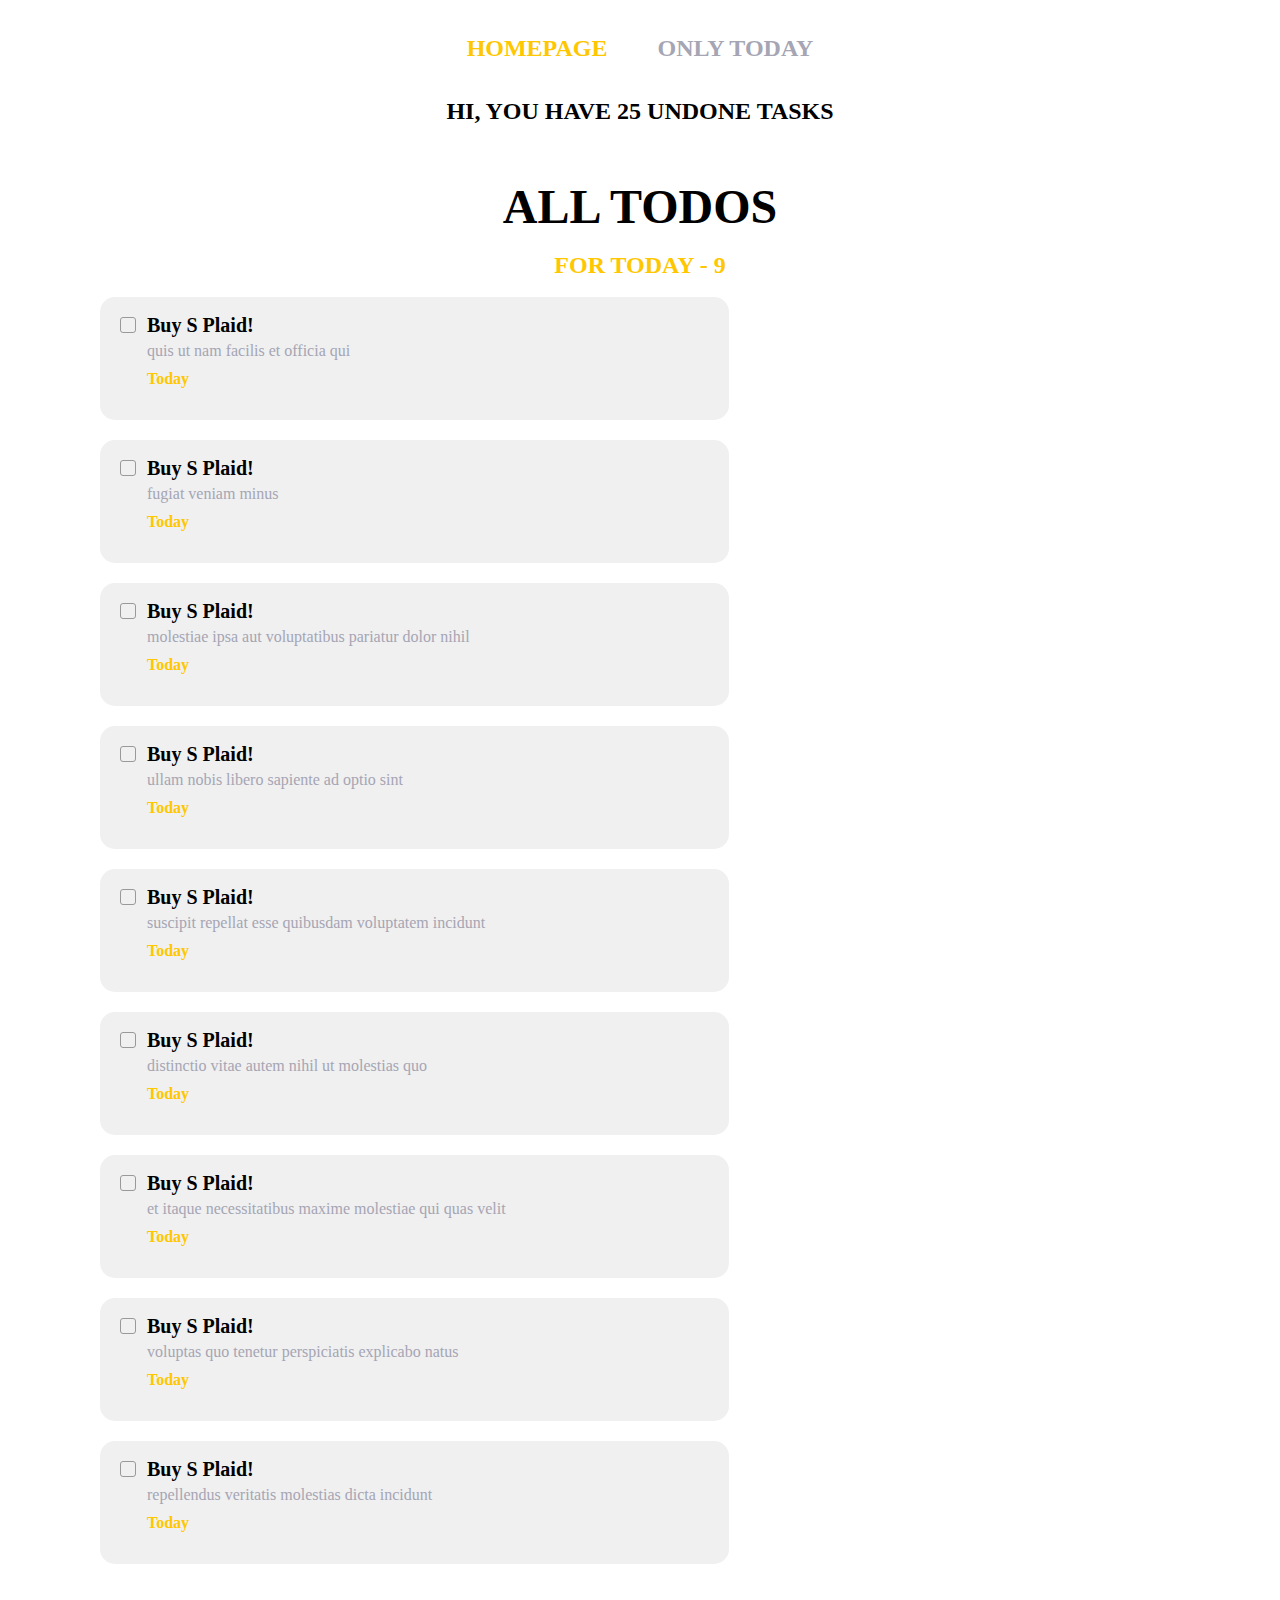
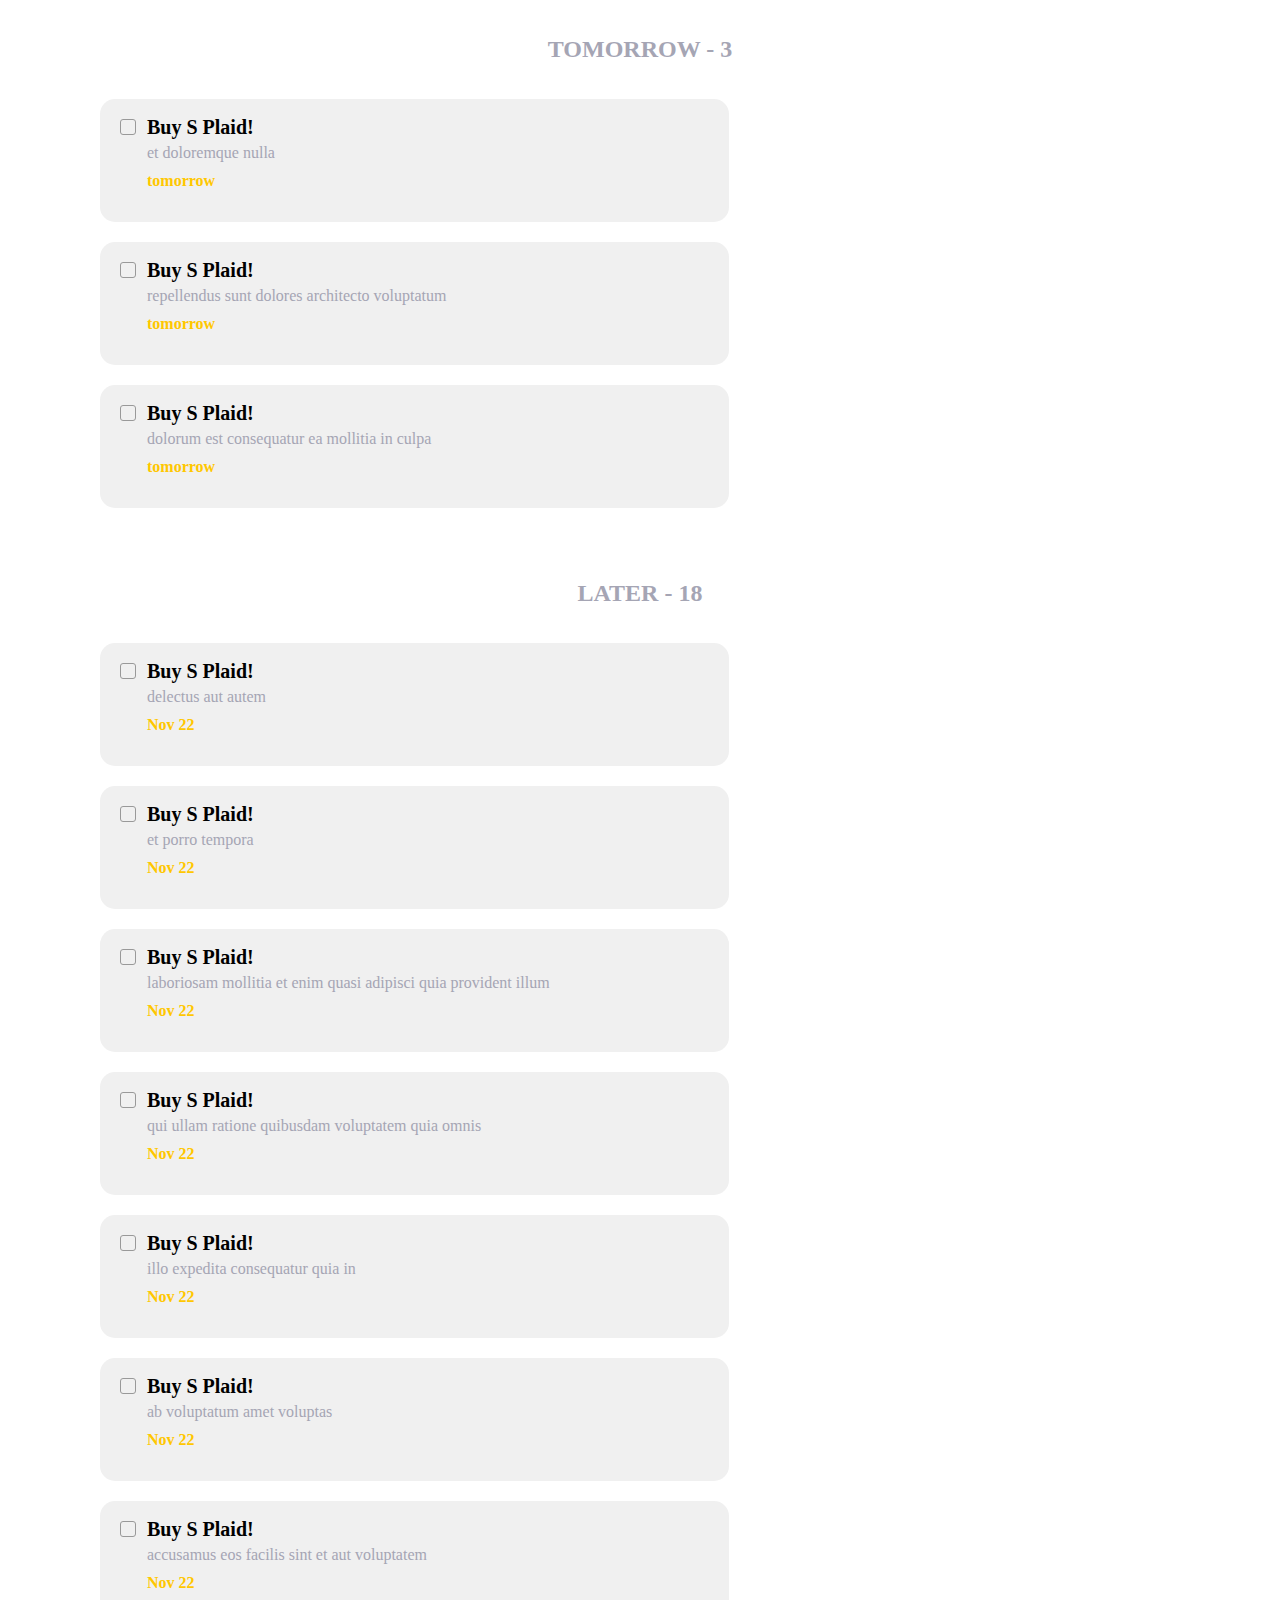
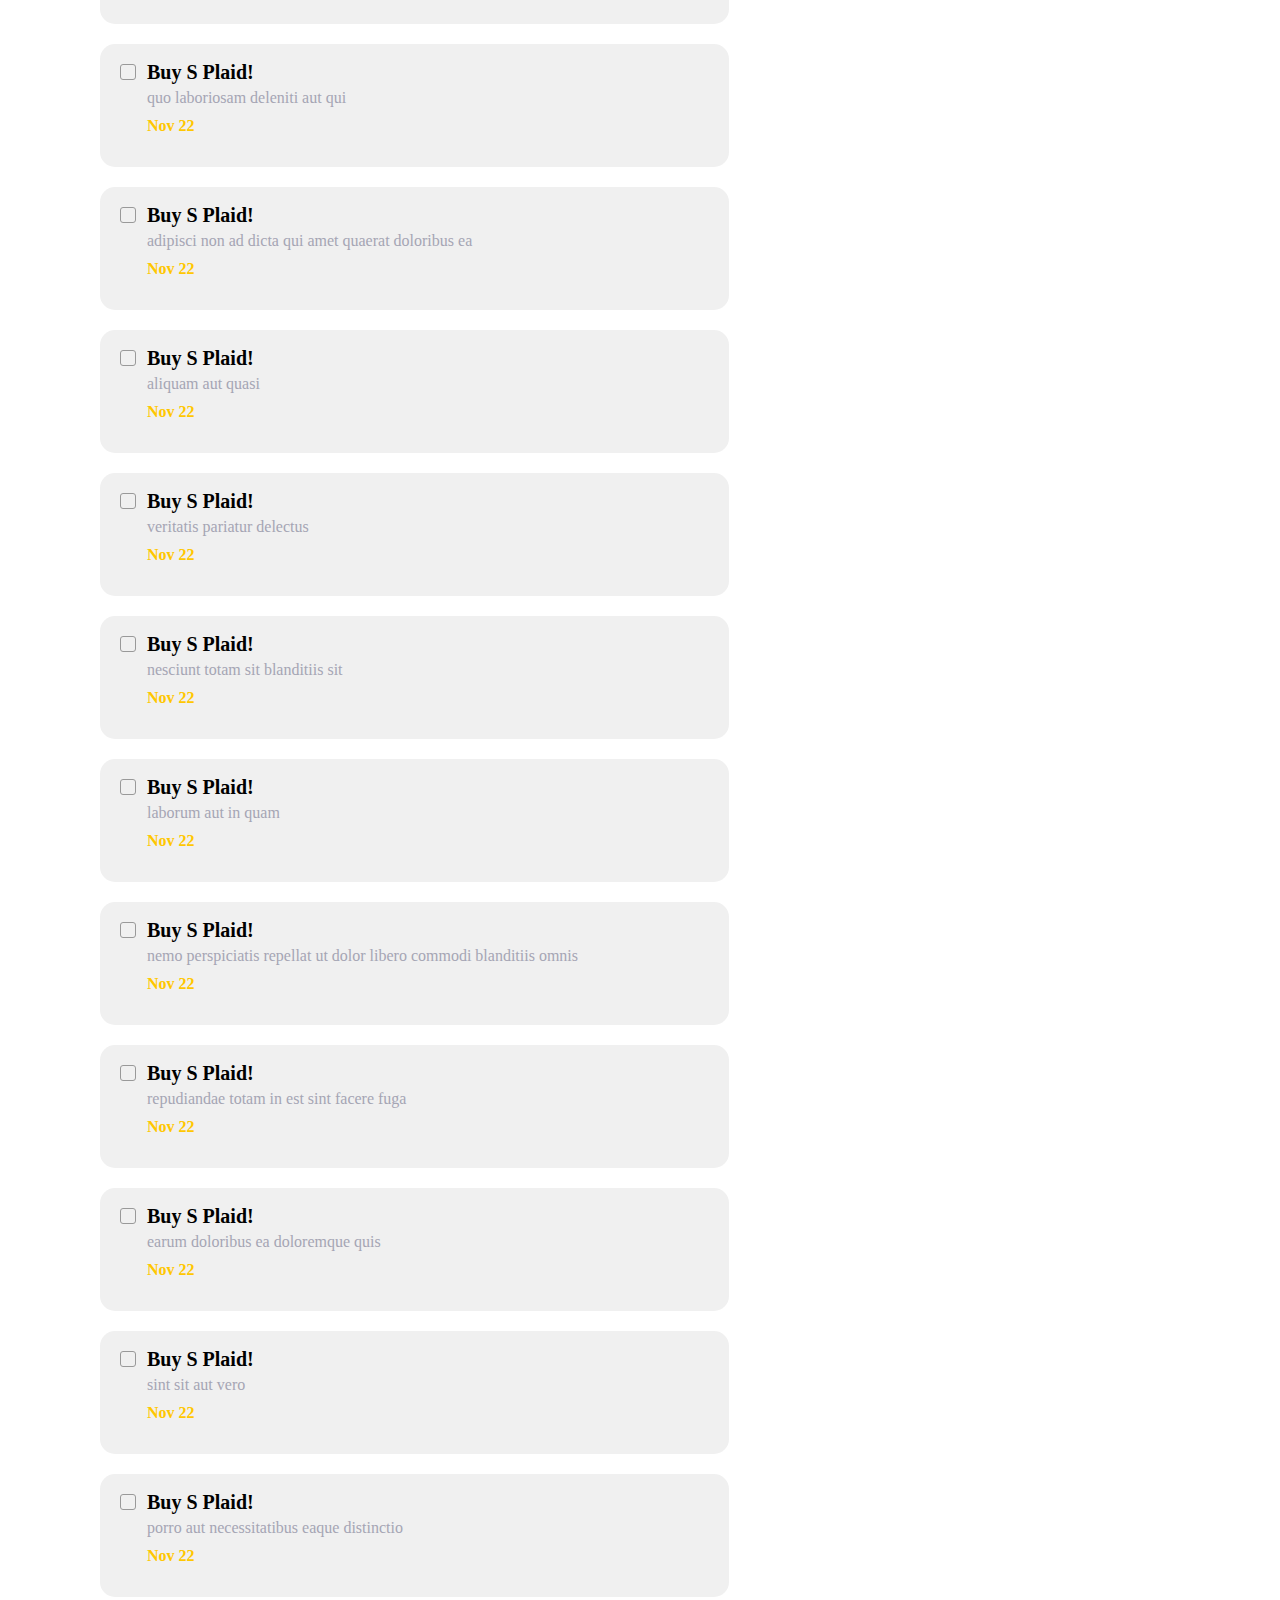
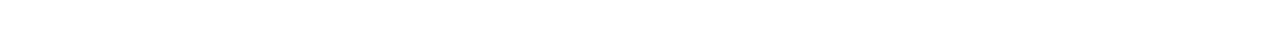
<file: index.html>
<!DOCTYPE html>
<html lang="en">
  <head>
    <meta charset="UTF-8" />
    <meta name="viewport" content="width=device-width, initial-scale=1.0" />
    <title>Document</title>
    <link rel="stylesheet" href="./style/style.css" />
  </head>
  <body>
    <div class="conteiner">
      <div class="p">
        <a href="" class="home">HOMEPAGE</a>
        <a href="/html/only.html" class="only">ONLY TODAY</a>
      </div>
      <br />
      <br />
      <p class="p">HI, YOU HAVE 25 UNDONE TASKS</p>
      <br />
      <br />
      <br />
      <h1>ALL TODOS</h1>
      <br />
      <p class="p1">FOR TODAY - <span class="for">5</span></p>
      <br />
      <div class="today"></div>
      <br />
      <br />
      <br />
      <br />
      <p class="p2">TOMORROW - <span class="tom"></span></p>
      <br />
      <br />
      <div class="tomorrow">
      </div>
      <br />
      <br />
      <br />
      <br />
      <p class="p2">LATER - <span class="lat"></span></p>
      <br />
      <br />
      <div class="later">
      </div>
    </div>

    <script src="./js/main.js"></script>
  </body>
</html>
</file>
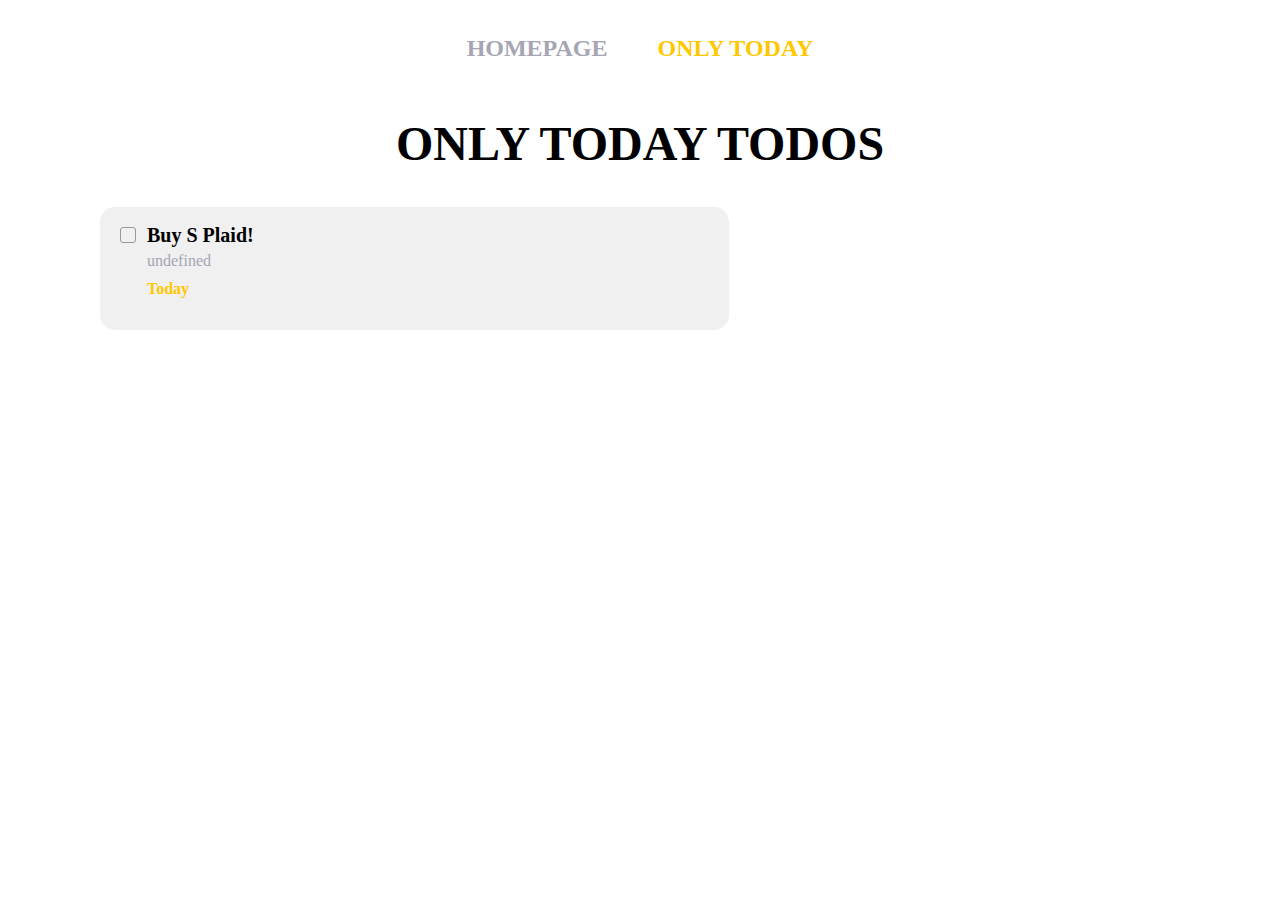
<file: html/only.html>
<!DOCTYPE html>
<html lang="en">
  <head>
    <meta charset="UTF-8" />
    <meta name="viewport" content="width=device-width, initial-scale=1.0" />
    <title>Document</title>
    <link rel="stylesheet" href="../style/only.css" />
  </head>
  <body>
    <div class="conteiner">
      <div class="p">
        <a href="/index.html" class="home">HOMEPAGE</a>
        <a href="" class="only">ONLY TODAY</a>
      </div>
      <br>
      <br>
      <br>
      <h1>ONLY TODAY TODOS</h1>
      <br>
      <br>
      <div class="today"></div>
    </div>

    <script src="../js/only.js"></script>
  </body>
</html>
</file>
<file: style/style.css>
* {
  margin: 0;
  padding: 0;
  list-style: none;
  text-decoration: none;
  box-sizing: border-box;
  outline: none;
}

.conteiner {
  width: 100%;
  height: 100%;
  padding: 35px 100px;
}

.conteiner .p {
  display: flex;
  align-items: center;
  justify-content: center;
  gap: 50px;
}

.conteiner .home {
  color: #ffc700;
  font-family: Gilroy;
  font-size: 24px;
  font-style: normal;
  font-weight: 900;
  line-height: normal;
  text-align: center;
}

.conteiner .only {
  color: #a5a5b4;
  font-family: Gilroy;
  font-size: 24px;
  font-style: normal;
  font-weight: 700;
  line-height: normal;
  text-align: center;
}

.conteiner .p {
  color: #000;
  text-align: center;
  font-family: Gilroy;
  font-size: 24px;
  font-style: normal;
  font-weight: 900;
  line-height: normal;
}

h1 {
  color: #000;
  text-align: center;
  font-family: Gilroy;
  font-size: 48px;
  font-style: normal;
  font-weight: 700;
  line-height: normal;
}

.conteiner .p1 {
  color: #ffc700;
  text-align: center;
  font-family: Gilroy;
  font-size: 24px;
  font-style: normal;
  font-weight: 900;
  line-height: normal;
}

.conteiner .today {
  width: 100%;
  height: 100%;
  display: flex;
  flex-wrap: wrap;
  gap: 20px;
}

.conteiner .today .item {
  width: 629px;
  height: 123px;
  flex-shrink: 0;
  border-radius: 15px;
  background: #f0f0f0;
  padding: 20px;
}

.conteiner .today .item .chek {
  width: 16px;
  height: 16px;
  flex-shrink: 0;
  border-radius: 3px;
  border: 1px solid #999;
  background: #f0f0f0;
  cursor: pointer;
}

.conteiner .today .item .buy {
  color: #000;
  font-family: Gilroy;
  font-size: 20px;
  font-style: normal;
  font-weight: 700;
  line-height: normal;
}

.conteiner .today .item .title {
  color: #a5a5b4;
  font-family: Gilroy;
  font-size: 16px;
  font-style: normal;
  font-weight: 500;
  line-height: normal;
  position: relative;
  top: 5px;
}

.conteiner .today .item .day {
  color: #ffc700;
  font-family: Gilroy;
  font-size: 16px;
  font-style: normal;
  font-weight: 600;
  line-height: normal;
  position: relative;
  top: 15px;
}

.conteiner .today .item .box {
  position: relative;
  left: 27px;
  bottom: 19px;
}
.conteiner .tomorrow {
  width: 100%;
  height: 100%;
  display: flex;
  flex-wrap: wrap;
  gap: 20px;
}

.conteiner .tomorrow .item2 {
  width: 629px;
  height: 123px;
  flex-shrink: 0;
  border-radius: 15px;
  background: #f0f0f0;
  padding: 20px;
}

.conteiner .tomorrow .item2 .chek {
  width: 16px;
  height: 16px;
  flex-shrink: 0;
  border-radius: 3px;
  border: 1px solid #999;
  background: #f0f0f0;
  cursor: pointer;
}

.conteiner .tomorrow .item2 .buy {
  color: #000;
  font-family: Gilroy;
  font-size: 20px;
  font-style: normal;
  font-weight: 700;
  line-height: normal;
}

.conteiner .tomorrow .item2 .title {
  color: #a5a5b4;
  font-family: Gilroy;
  font-size: 16px;
  font-style: normal;
  font-weight: 500;
  line-height: normal;
  position: relative;
  top: 5px;
}

.conteiner .tomorrow .item2 .day {
  color: #ffc700;
  font-family: Gilroy;
  font-size: 16px;
  font-style: normal;
  font-weight: 600;
  line-height: normal;
  position: relative;
  top: 15px;
}

.conteiner .tomorrow .item2 .box {
  position: relative;
  left: 27px;
  bottom: 19px;
}

.conteiner .p2 {
  color: #a5a5b4;
  text-align: center;
  font-family: Gilroy;
  font-size: 24px;
  font-style: normal;
  font-weight: 600;
  line-height: normal;
}
.conteiner .later {
  width: 100%;
  height: 100%;
  display: flex;
  flex-wrap: wrap;
  gap: 20px;
}

.conteiner .later .item3 {
  width: 629px;
  height: 123px;
  flex-shrink: 0;
  border-radius: 15px;
  background: #f0f0f0;
  padding: 20px;
}

.conteiner .later .item3 .chek {
  width: 16px;
  height: 16px;
  flex-shrink: 0;
  border-radius: 3px;
  border: 1px solid #999;
  background: #f0f0f0;
  cursor: pointer;
}

.conteiner .later .item3 .buy {
  color: #000;
  font-family: Gilroy;
  font-size: 20px;
  font-style: normal;
  font-weight: 700;
  line-height: normal;
}

.conteiner .later .item3 .title {
  color: #a5a5b4;
  font-family: Gilroy;
  font-size: 16px;
  font-style: normal;
  font-weight: 500;
  line-height: normal;
  position: relative;
  top: 5px;
}

.conteiner .later .item3 .day {
  color: #ffc700;
  font-family: Gilroy;
  font-size: 16px;
  font-style: normal;
  font-weight: 600;
  line-height: normal;
  position: relative;
  top: 15px;
}

.conteiner .later .item3 .box {
  position: relative;
  left: 27px;
  bottom: 19px;
}

.conteiner .p2 {
  color: #a5a5b4;
  text-align: center;
  font-family: Gilroy;
  font-size: 24px;
  font-style: normal;
  font-weight: 600;
  line-height: normal;
}
.active {
    background-color: #FFC700;
}
</file>
<file: style/only.css>
* {
  margin: 0;
  padding: 0;
  list-style: none;
  text-decoration: none;
  box-sizing: border-box;
  outline: none;
}

.conteiner {
  width: 100%;
  height: 100%;
  padding: 35px 100px;
}

.conteiner .p {
  display: flex;
  align-items: center;
  justify-content: center;
  gap: 50px;
}


.conteiner .home {
    color: #a5a5b4;
    font-family: Gilroy;
    font-size: 24px;
    font-style: normal;
    font-weight: 900;
    line-height: normal;
    text-align: center;
}

.conteiner .only {
    color: #ffc700;
  font-family: Gilroy;
  font-size: 24px;
  font-style: normal;
  font-weight: 700;
  line-height: normal;
  text-align: center;
}

.conteiner .p {
  color: #000;
  text-align: center;
  font-family: Gilroy;
  font-size: 24px;
  font-style: normal;
  font-weight: 900;
  line-height: normal;
}

h1 {
  color: #000;
  text-align: center;
  font-family: Gilroy;
  font-size: 48px;
  font-style: normal;
  font-weight: 700;
  line-height: normal;
}

.conteiner .today {
  width: 100%;
  height: 100%;
  display: flex;
  flex-wrap: wrap;
  gap: 20px;
}

.conteiner .today .item {
  width: 629px;
  height: 123px;
  flex-shrink: 0;
  border-radius: 15px;
  background: #f0f0f0;
  padding: 20px;
}

.conteiner .today .item .chek {
  width: 16px;
  height: 16px;
  flex-shrink: 0;
  border-radius: 3px;
  border: 1px solid #999;
  background: #f0f0f0;
}

.conteiner .today .item .buy {
  color: #000;
  font-family: Gilroy;
  font-size: 20px;
  font-style: normal;
  font-weight: 700;
  line-height: normal;
}

.conteiner .today .item .title {
  color: #a5a5b4;
  font-family: Gilroy;
  font-size: 16px;
  font-style: normal;
  font-weight: 500;
  line-height: normal;
  position: relative;
  top: 5px;
}

.conteiner .today .item .day {
  color: #ffc700;
  font-family: Gilroy;
  font-size: 16px;
  font-style: normal;
  font-weight: 600;
  line-height: normal;
  position: relative;
  top: 15px;
}

.conteiner .today .item .box {
  position: relative;
  left: 27px;
  bottom: 19px;
}
</file>
